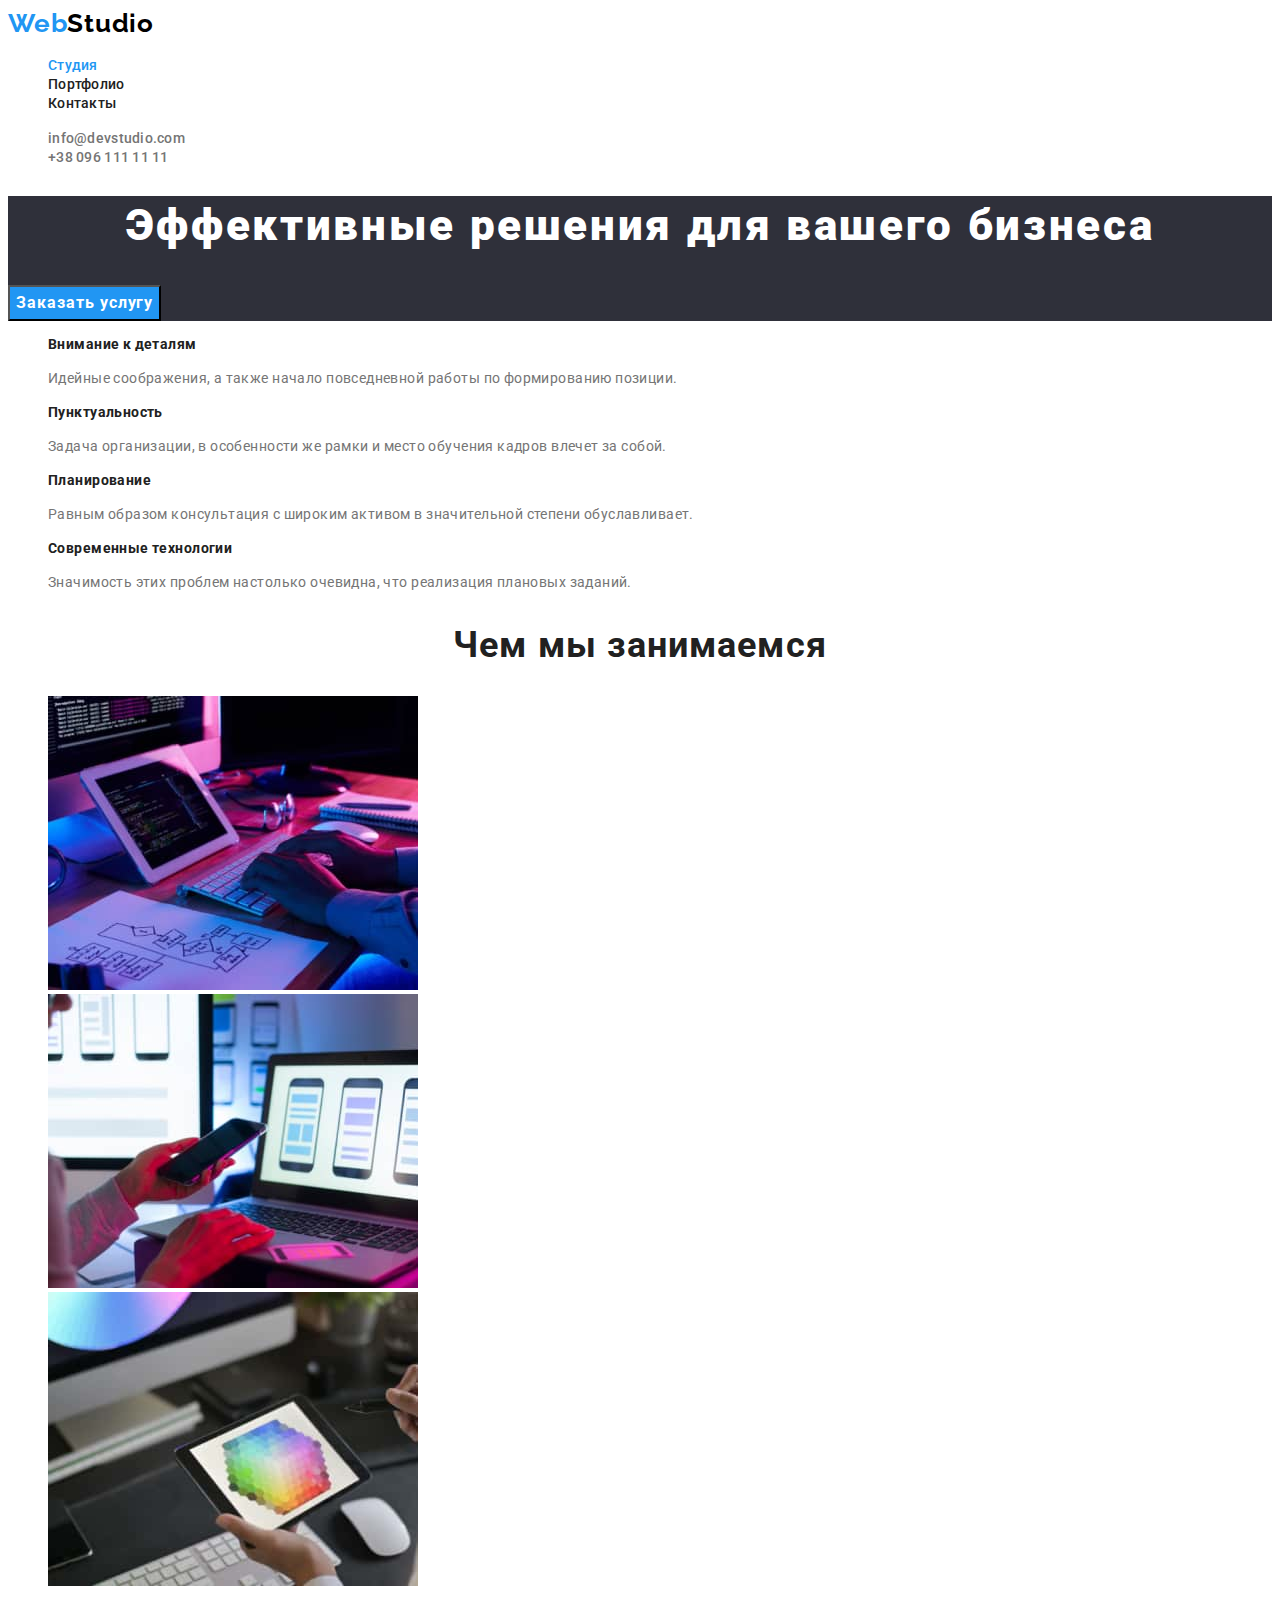
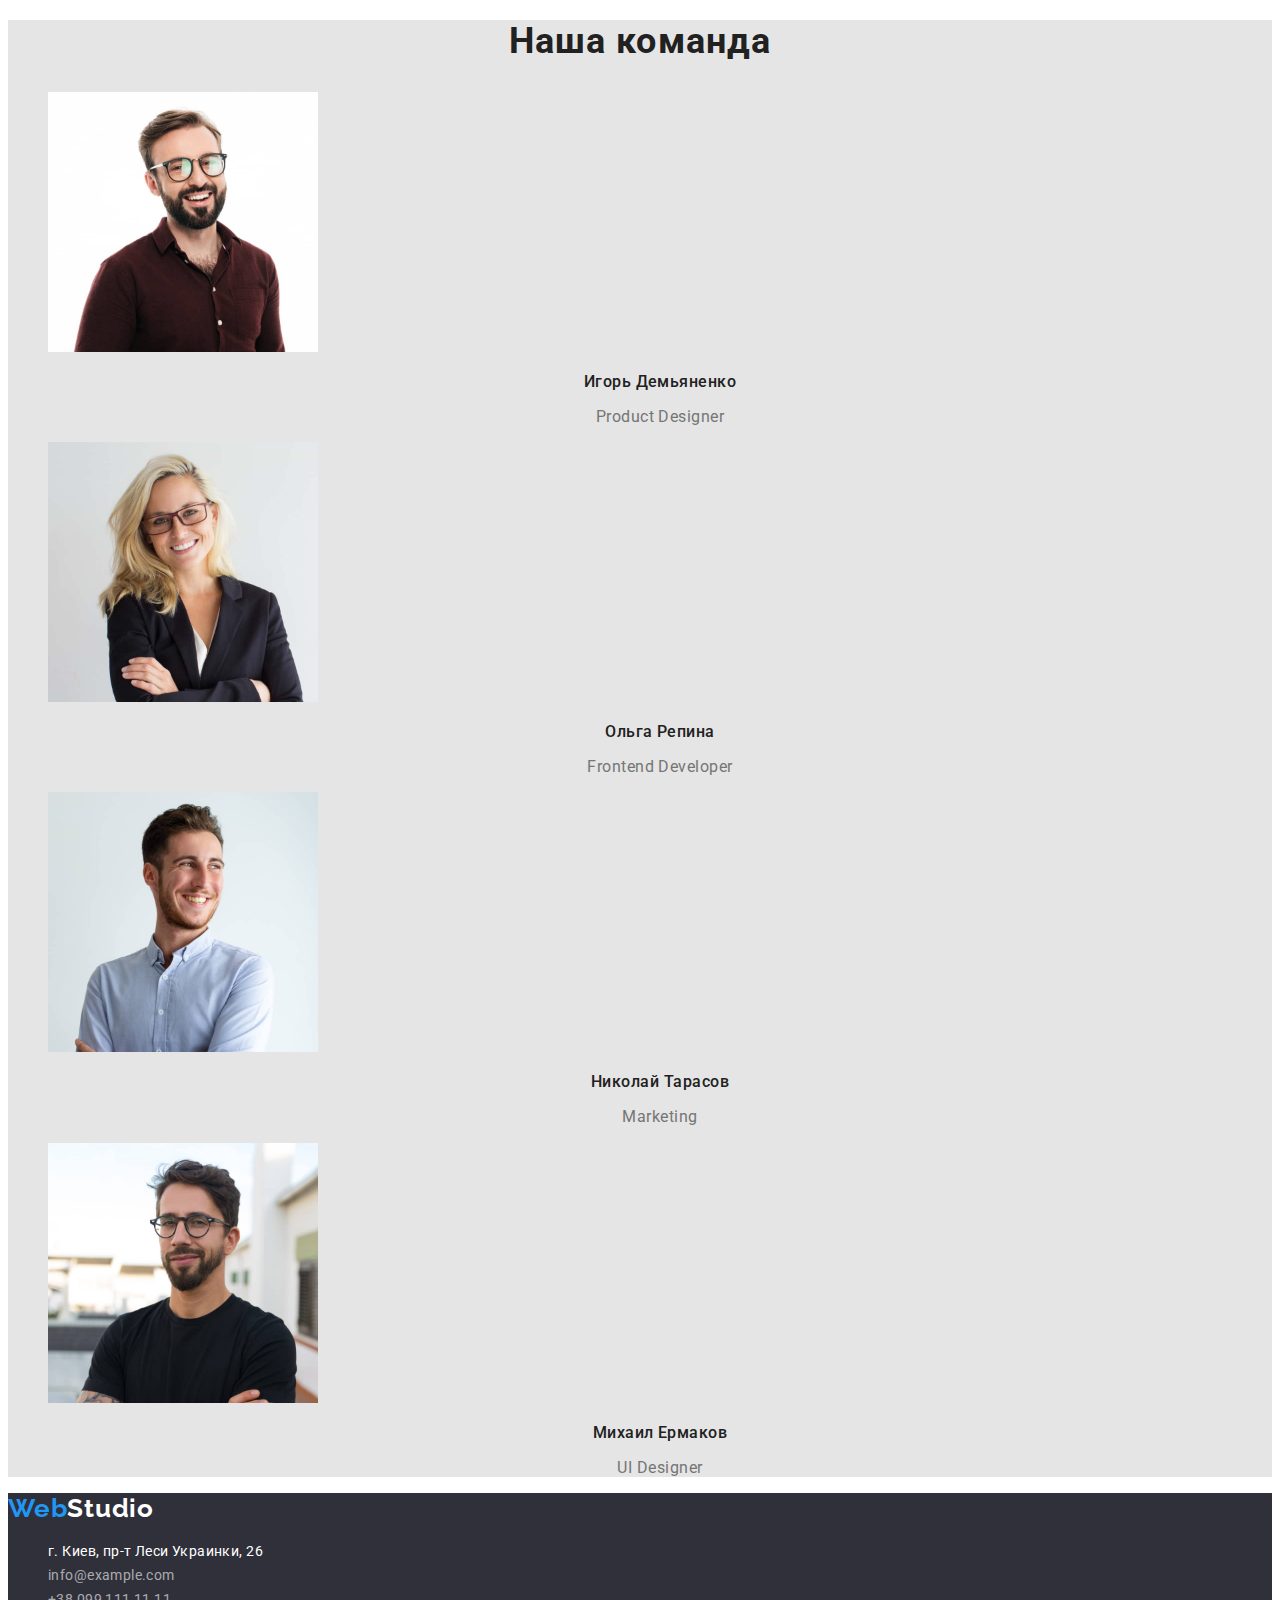
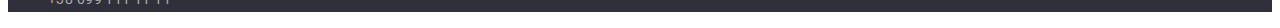
<file: index.html>
<!DOCTYPE html>
<html lang="ru">
  <head>
    <meta charset="UTF-8" />
    <meta http-equiv="X-UA-Compatible" content="IE=edge" />
    <meta name="viewport" content="width=device-width, initial-scale=1.0" />
    <title>WebStudio</title>
    <link rel="preconnect" href="https://fonts.googleapis.com" />
    <link rel="preconnect" href="https://fonts.gstatic.com" crossorigin />
    <link
      href="https://fonts.googleapis.com/css2?family=Raleway:wght@700&family=Roboto:ital,wght@0,400;0,500;0,700;1,900&display=swap"
      rel="stylesheet"
    />
    <link rel="stylesheet" href="./css/style.css" />
  </head>
  <body>
    <!--Хедер-->
    <header class="header">
      <a href="./index.html" class="logo"
        ><span class="web-logo" lang="en">Web</span>Studio</a
      >
      <nav class="site-nav">
        <ul>
          <li><a href="./index.html" class="nav-link current">Студия</a></li>
          <li><a href="./portfolio.html" class="nav-link">Портфолио</a></li>
          <li><a href="" class="nav-link">Контакты</a></li>
        </ul>
      </nav>
      <ul>
        <li>
          <a href="mailto:info@devstudio.com" class="contact-link"
            >info@devstudio.com</a
          >
        </li>
        <li>
          <a href="tel:+380961111111" class="contact-link">+38 096 111 11 11</a>
        </li>
      </ul>
    </header>
    <main>
      <!--Шапка-->
      <section class="main-section">
        <h1 class="main-title">Эффективные решения для вашего бизнеса</h1>
        <button type="button" class="primary-button">Заказать услугу</button>
      </section>
      <!--Особенности-->
      <section class="section">
        <!--<h2>Особенности</h2>-->
        <ul>
          <li>
            <h3 class="feature-title">Внимание к деталям</h3>
            <p class="feature-text">
              Идейные соображения, а также начало повседневной работы по
              формированию позиции.
            </p>
          </li>
          <li>
            <h3 class="feature-title">Пунктуальность</h3>
            <p class="feature-text">
              Задача организации, в особенности же рамки и место обучения кадров
              влечет за собой.
            </p>
          </li>
          <li>
            <h3 class="feature-title">Планирование</h3>
            <p class="feature-text">
              Равным образом консультация с широким активом в значительной
              степени обуславливает.
            </p>
          </li>
          <li>
            <h3 class="feature-title">Современные технологии</h3>
            <p class="feature-text">
              Значимость этих проблем настолько очевидна, что реализация
              плановых заданий.
            </p>
          </li>
        </ul>
      </section>
      <!--Чем мы занимаемся-->
      <section class="section">
        <h2 class="section-title">Чем мы занимаемся</h2>
        <ul>
          <li>
            <img
              src="./images/pc.jpg"
              alt="компьютер"
              width="370"
              height="294"
            />
          </li>
          <li>
            <img
              src="./images/notebook.jpg"
              alt="ноутбук"
              width="370"
              height="294"
            />
          </li>
          <li>
            <img
              src="./images/tablet.jpg"
              alt="планшет"
              width="370"
              height="294"
            />
          </li>
        </ul>
      </section>
      <!--Наша команда-->
      <section class="team-section">
        <h2 class="section-title">Наша команда</h2>
        <ul>
          <li>
            <img
              src="./images/igor.jpg"
              alt="Фото Игоря Демьяненко"
              width="270"
              height="260"
            />
            <h3 class="teammate-title">Игорь Демьяненко</h3>
            <p class="teammate-position" lang="en">Product Designer</p>
          </li>
          <li>
            <img
              src="./images/olga.jpg"
              alt="Фото Ольги Репиной"
              width="270"
              height="260"
            />
            <h3 class="teammate-title">Ольга Репина</h3>
            <p class="teammate-position" lang="en">Frontend Developer</p>
          </li>
          <li>
            <img
              src="./images/nikolay.jpg"
              alt="Фото Николая Тарасова"
              width="270"
              height="260"
            />
            <h3 class="teammate-title">Николай Тарасов</h3>
            <p class="teammate-position" lang="en">Marketing</p>
          </li>
          <li>
            <img
              src="./images/michael.jpg"
              alt="Фото Михаила Ермакова"
              width="270"
              height="260"
            />
            <h3 class="teammate-title">Михаил Ермаков</h3>
            <p class="teammate-position" lang="en">UI Designer</p>
          </li>
        </ul>
      </section>
    </main>
    <!--Подвал-->
    <footer class="footer">
      <a href="./index.html" class="logo-white"
        ><span class="web-logo" lang="en">Web</span>Studio</a
      >
      <address>
        <ul>
          <li>
            <a
              class="map-link"
              href="https://goo.gl/maps/griz82ryK7c47EQd7"
              target="_blank"
              rel="noopener noreferrer"
              >г. Киев, пр-т Леси Украинки, 26</a
            >
          </li>
          <li>
            <a class="footer-contact-link" href="mailto:info@example.com"
              >info@example.com</a
            >
          </li>
          <li>
            <a class="footer-contact-link" href="tel:+380991111111"
              >+38 099 111 11 11</a
            >
          </li>
        </ul>
      </address>
    </footer>
  </body>
</html>
</file>
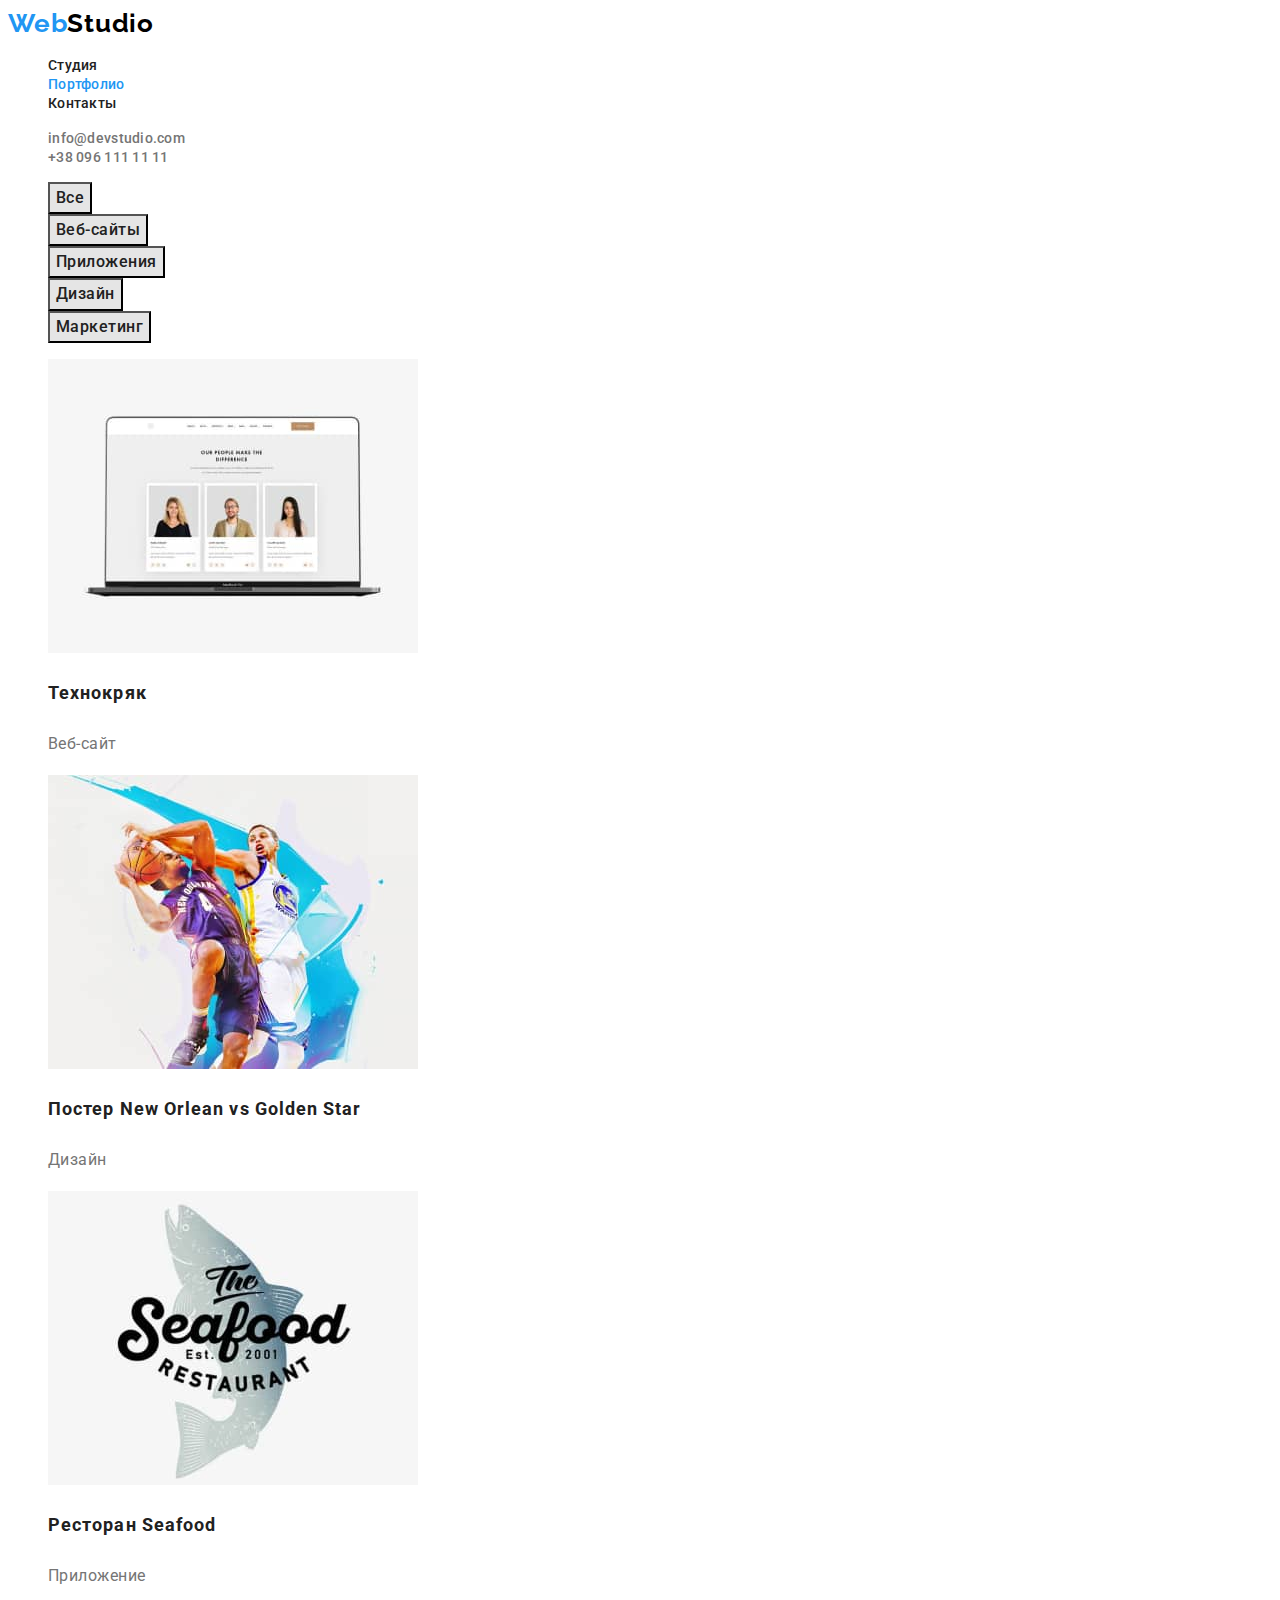
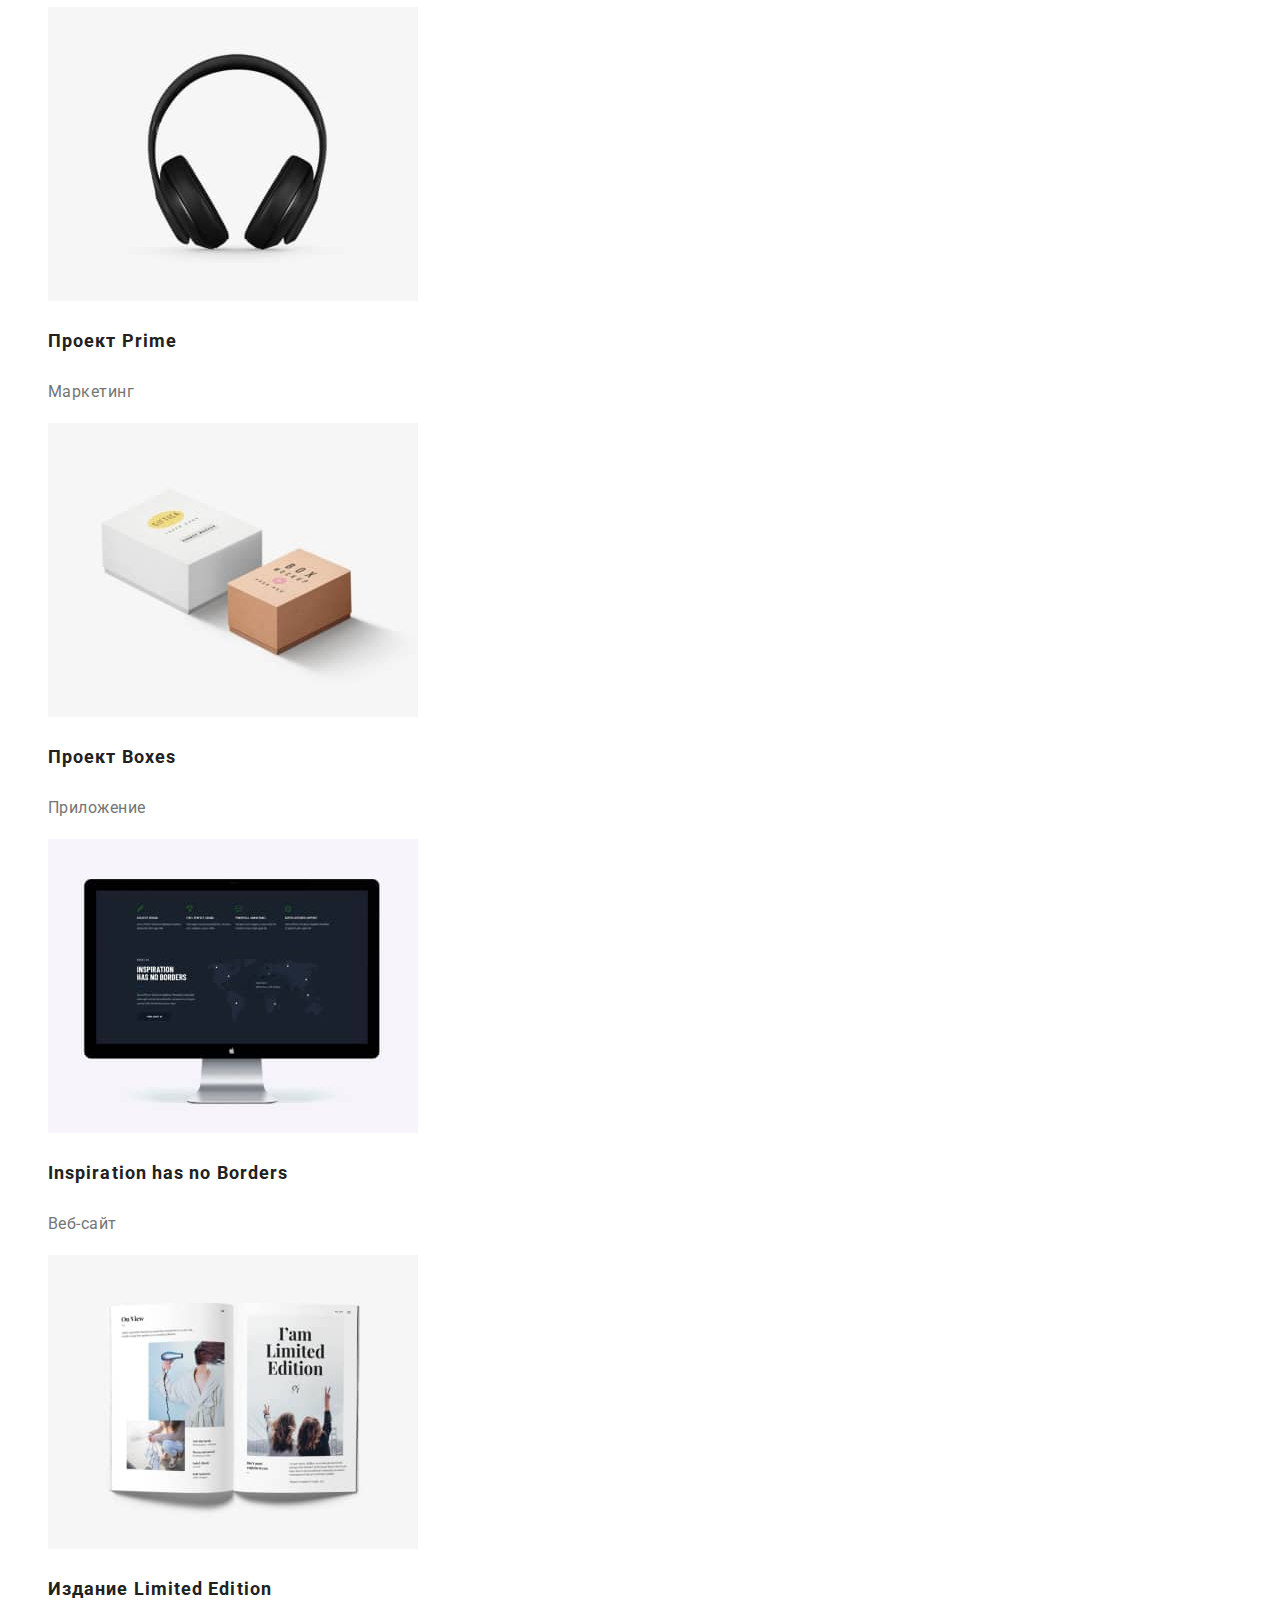
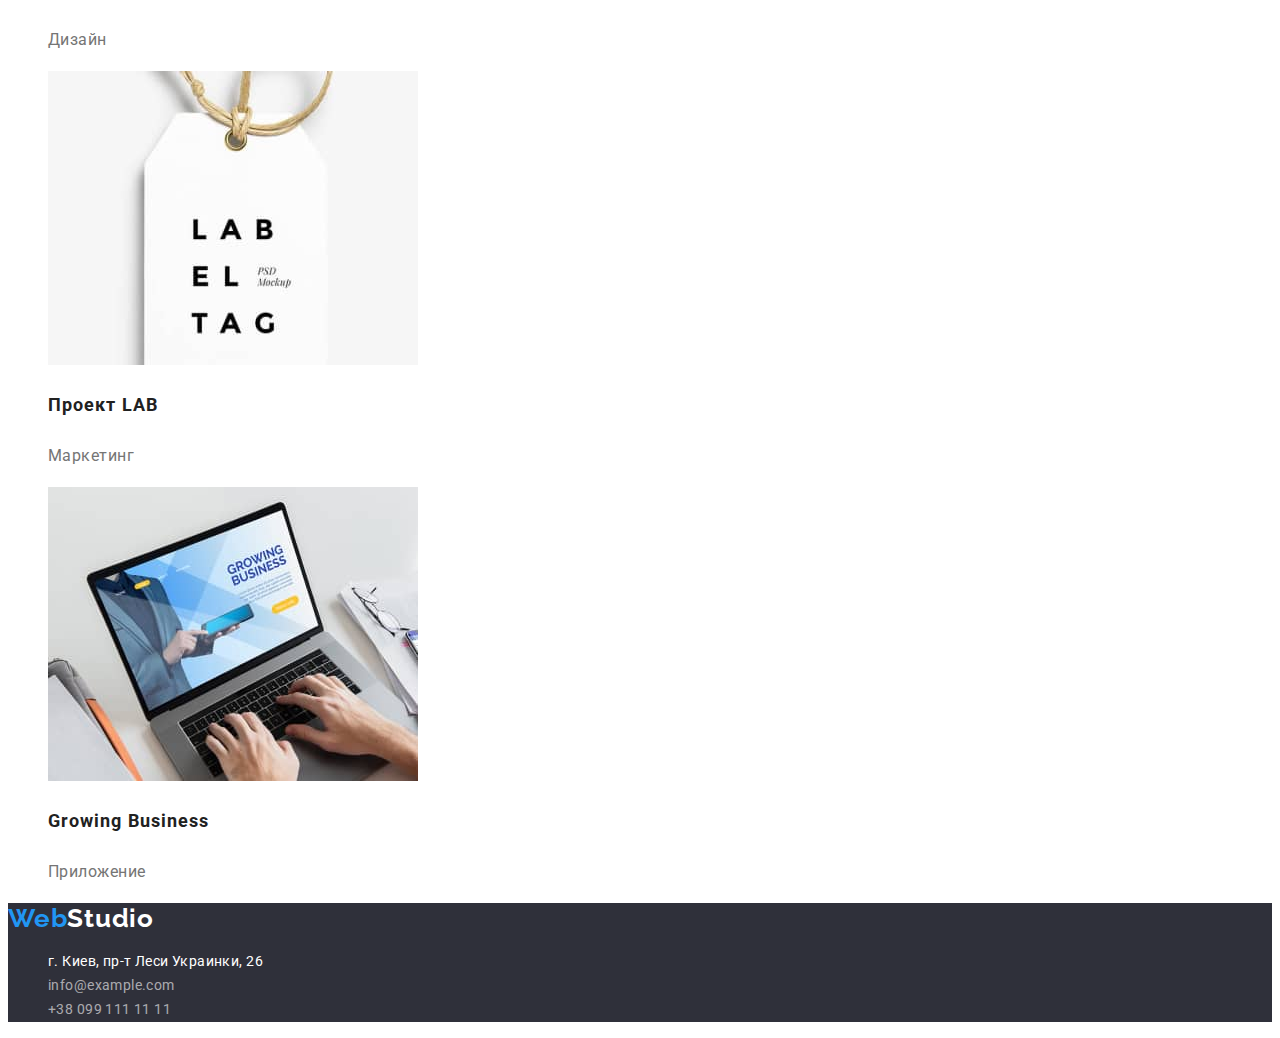
<file: portfolio.html>
<!DOCTYPE html>
<html lang="ru">
  <head>
    <meta charset="UTF-8" />
    <meta http-equiv="X-UA-Compatible" content="IE=edge" />
    <meta name="viewport" content="width=device-width, initial-scale=1.0" />
    <title>WebStudio</title>
    <link rel="preconnect" href="https://fonts.googleapis.com" />
    <link rel="preconnect" href="https://fonts.gstatic.com" crossorigin />
    <link
      href="https://fonts.googleapis.com/css2?family=Raleway:wght@700&family=Roboto:ital,wght@0,400;0,500;0,700;1,900&display=swap"
      rel="stylesheet"
    />
    <link rel="stylesheet" href="./css/style.css" />
  </head>
  <body>
    <!--Хедер-->
    <header class="header">
      <a href="./index.html" class="logo"
        ><span class="web-logo" lang="en">Web</span>Studio</a
      >
      <nav class="site-nav">
        <ul>
          <li><a href="./index.html" class="nav-link">Студия</a></li>
          <li>
            <a href="./portfolio.html" class="nav-link current">Портфолио</a>
          </li>
          <li><a href="" class="nav-link">Контакты</a></li>
        </ul>
      </nav>
      <ul>
        <li>
          <a href="mailto:info@devstudio.com" class="contact-link"
            >info@devstudio.com</a
          >
        </li>
        <li>
          <a href="tel:+380961111111" class="contact-link">+38 096 111 11 11</a>
        </li>
      </ul>
    </header>
    <main>
      <section class="section">
        <!--<h1>Портфолио</h1>-->
        <!--<h2>Проекты</h2>-->
        <!--Фильтры-->
        <ul>
          <li>
            <button type="button" class="secondary-button">Все</button>
          </li>
          <li>
            <button type="button" class="secondary-button">Веб-сайты</button>
          </li>
          <li>
            <button type="button" class="secondary-button">Приложения</button>
          </li>
          <li>
            <button type="button" class="secondary-button">Дизайн</button>
          </li>
          <li>
            <button type="button" class="secondary-button">Маркетинг</button>
          </li>
        </ul>
        <!--Проекты-->
        <ul>
          <li>
            <a href="" class="project-link">
              <img
                src="./images/techno.jpg"
                alt="Веб-сайт"
                width="370"
                height="294"
              />
              <h3 class="project-title">Технокряк</h3>
              <p class="project-text">Веб-сайт</p></a
            >
          </li>
          <li>
            <a href="" class="project-link">
              <img
                src="./images/poster.jpg"
                alt="Постер New Orlean vs Golden Star"
                width="370"
                height="294"
              />
              <h3 class="project-title">Постер New Orlean vs Golden Star</h3>
              <p class="project-text">Дизайн</p></a
            >
          </li>
          <li>
            <a href="" class="project-link">
              <img
                src="./images/restaurant.jpg"
                alt="Ресторан Seafood"
                width="370"
                height="294"
              />
              <h3 class="project-title">
                Ресторан <span lang="en">Seafood</span>
              </h3>
              <p class="project-text">Приложение</p></a
            >
          </li>
          <li>
            <a href="" class="project-link">
              <img
                src="./images/project.jpg"
                alt="Наушники"
                width="370"
                height="294"
              />
              <h3 class="project-title">Проект <span lang="en">Prime</span></h3>
              <p class="project-text">Маркетинг</p></a
            >
          </li>
          <li>
            <a href="" class="project-link">
              <img
                src="./images/boxes.jpg"
                alt="Коробки"
                width="370"
                height="294"
              />
              <h3 class="project-title">Проект <span lang="en">Boxes</span></h3>
              <p class="project-text">Приложение</p></a
            >
          </li>
          <li>
            <a href="" class="project-link">
              <img
                src="./images/inspiration.jpg"
                alt="Компьютер"
                width="370"
                height="294"
              />
              <h3 class="project-title">
                <span lang="en">Inspiration has no Borders</span>
              </h3>
              <p class="project-text">Веб-сайт</p></a
            >
          </li>
          <li>
            <a href="" class="project-link">
              <img
                src="./images/limited.jpg"
                alt="Журнал"
                width="370"
                height="294"
              />
              <h3 class="project-title">
                Издание <span lang="en">Limited Edition</span>
              </h3>
              <p class="project-text">Дизайн</p></a
            >
          </li>
          <li>
            <a href="" class="project-link">
              <img
                src="./images/lab.jpg"
                alt="Лейбл"
                width="370"
                height="294"
              />
              <h3 class="project-title">Проект <span lang="en">LAB</span></h3>
              <p class="project-text">Маркетинг</p></a
            >
          </li>
          <li>
            <a href="" class="project-link">
              <img
                src="./images/growing.jpg"
                alt="Ноутбук"
                width="370"
                height="294"
              />
              <h3 class="project-title">
                <span lang="en">Growing Business</span>
              </h3>
              <p class="project-text">Приложение</p></a
            >
          </li>
        </ul>
      </section>
    </main>
    <!--Подвал-->
    <footer class="footer">
      <a href="./index.html" class="logo-white"
        ><span class="web-logo" lang="en">Web</span>Studio</a
      >
      <address>
        <ul>
          <li>
            <a
              class="map-link"
              href="https://goo.gl/maps/griz82ryK7c47EQd7"
              target="_blank"
              rel="noopener noreferrer"
              >г. Киев, пр-т Леси Украинки, 26</a
            >
          </li>
          <li>
            <a class="footer-contact-link" href="mailto:info@example.com"
              >info@example.com</a
            >
          </li>
          <li>
            <a class="footer-contact-link" href="tel:+380991111111"
              >+38 099 111 11 11</a
            >
          </li>
        </ul>
      </address>
    </footer>
  </body>
</html>
</file>
<file: css/style.css>
:root {
  --primary-color: #212121;
  --secondary-color: #ffffff;
  --primary-background-color: #e5e5e5;
  --second-background-color: #2f303a;
  --secondary-background-color: #f5f4fa;
  --logo-text-color: #000000;
  --accent-color: #2196f3;
  --secondary-text-color: #757575;
  --footer-contact-link-color: rgba(255, 255, 255, 0.6);
}
body {
  color: var(--secondary-text-color);
  background-color: var(--secondary-color);
  font-family: Roboto, sans-serif;
}
ul {
  list-style: none;
}
a {
  text-decoration: none;
}
address {
  font-style: normal;
}
/* Хедер */
/* .header {
  background-color: var(--primary-background-color);
} */

/* Логотип */
.logo {
  color: var(--logo-text-color);
  font-family: Raleway, sans-serif;
  font-size: 26px;
  font-weight: 700;
  line-height: 1.2;
  letter-spacing: 0.03em;
}
.logo-white {
  color: var(--secondary-color);
  font-family: Raleway, sans-serif;
  font-size: 26px;
  font-weight: 700;
  line-height: 1.2;
  letter-spacing: 0.03em;
}
.web-logo {
  color: var(--accent-color);
}

/* Навигация */
.nav-link {
  color: var(--primary-color);
}
.nav-link.current {
  color: var(--accent-color);
}
.contact-link {
  color: inherit;
}
.nav-link,
.contact-link {
  font-size: 14px;
  font-weight: 500;
  line-height: 1.14;
  letter-spacing: 0.02em;
}
.nav-link:hover,
.nav-link:focus,
.nav-link:active,
.contact-link:hover,
.contact-link:focus,
.contact-link:active {
  color: var(--accent-color);
}
/* Шапка */
.main-section {
  background-color: var(--second-background-color);
}
.main-title {
  color: var(--secondary-color);
  font-size: 44px;
  font-weight: 900;
  line-height: 1.36;
  letter-spacing: 0.06em;
  text-align: center;
}
.primary-button {
  background-color: var(--accent-color);
  color: var(--secondary-color);
  cursor: pointer;
  font-family: inherit;
  font-size: 16px;
  font-weight: 700;
  line-height: 1.88;
  letter-spacing: 0.06em;
  text-align: center;
}
.primary-button:hover,
.primary-button:focus,
.primary-button:active {
  background-color: var(--accent-color);
  color: var(--secondary-color);
}
/* Особенности */
.feature-title {
  color: var(--primary-color);
  font-size: 14px;
  font-weight: 700;
  line-height: 1.14;
  letter-spacing: 0.03em;
}
.feature-text {
  font-size: 14px;
  line-height: 1.71;
  letter-spacing: 0.03em;
}
/* Чем мы занимаемся + Наша команда */
.section-title {
  color: var(--primary-color);
  font-size: 36px;
  font-weight: 700;
  line-height: 1.17;
  letter-spacing: 0.03em;
  text-align: center;
}
.team-section {
  background-color: var(--primary-background-color);
}
.teammate-title {
  color: var(--primary-color);
  font-size: 16px;
  font-weight: 500;
  line-height: 1.19;
  letter-spacing: 0.03em;
  text-align: center;
}
.teammate-position {
  font-size: 16px;
  line-height: 1.19;
  letter-spacing: 0.03em;
  text-align: center;
}
/* Футер */
.footer {
  background-color: var(--second-background-color);
}
.map-link {
  color: var(--secondary-color);
}
.footer-contact-link {
  color: var(--footer-contact-link-color);
}
.map-link,
.footer-contact-link {
  font-size: 14px;
  font-weight: 400;
  line-height: 1.71;
  letter-spacing: 0.03em;
}
.map-link:hover,
.map-link:focus,
.map-link:active,
.footer-contact-link:hover,
.footer-contact-link:focus,
.footer-contact-link:active {
  color: var(--accent-color);
}

/* Портфолио */
.secondary-button {
  background-color: var(--primary-background-color);
  color: var(--primary-color);
  cursor: pointer;
  font-family: inherit;
  font-size: 16px;
  font-weight: 500;
  line-height: 1.63;
  letter-spacing: 0.03em;
  text-align: center;
}
.secondary-button:focus,
.secondary-button:hover,
.secondary-button:active {
  background-color: var(--accent-color);
  color: var(--secondary-color);
}
.project-title {
  color: var(--primary-color);
  font-size: 18px;
  font-weight: 700;
  line-height: 2;
  letter-spacing: 0.06em;
}
.project-text {
  color: var(--secondary-text-color);
  font-size: 16px;
  font-weight: 400;
  line-height: 1.88;
  letter-spacing: 0.03em;
}
</file>
